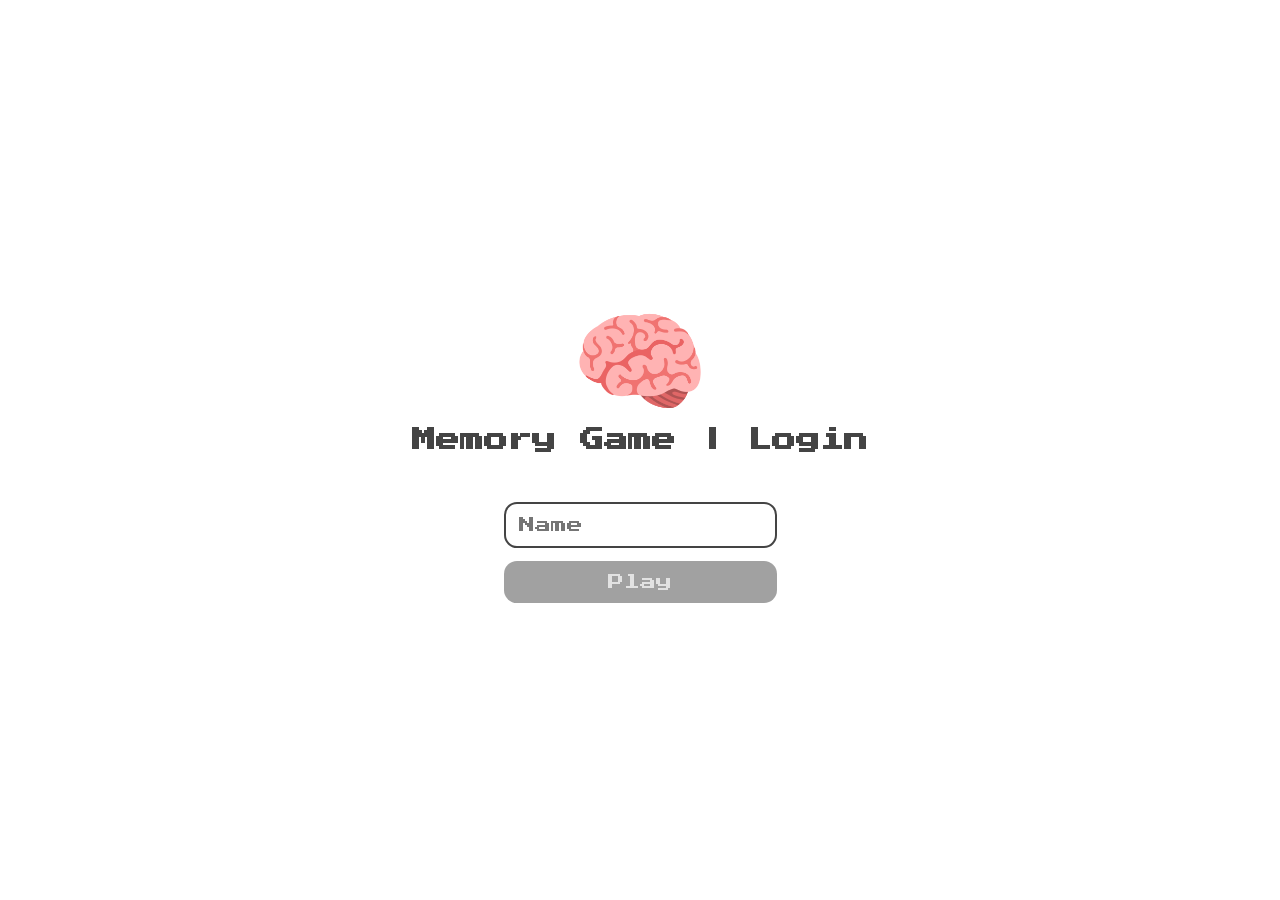
<file: index.html>
<!DOCTYPE html>
<html lang="en">
<head>
    <meta charset="UTF-8">
    <meta http-equiv="X-UA-Compatible" content="IE=edge">
    <meta name="viewport" content="width=device-width, initial-scale=1.0">

    <link rel="stylesheet" href="css/reset.css">
    <link rel="stylesheet" href="css/login.css">

    <script src="js/login.js" defer></script>

    <title>Memory Game</title>
</head>
<body>

    <form class="login_form">
        <div class="login_header">
            <img src="images/brain.png" alt="brain icon">
            <h1>Memory Game | Login</h1>
        </div>

        <input type="text" placeholder="Name" class="login_input">
        <button type="submit" class="login_button" disabled>Play</button>
    </form>
    
</body>
</html>
</file>
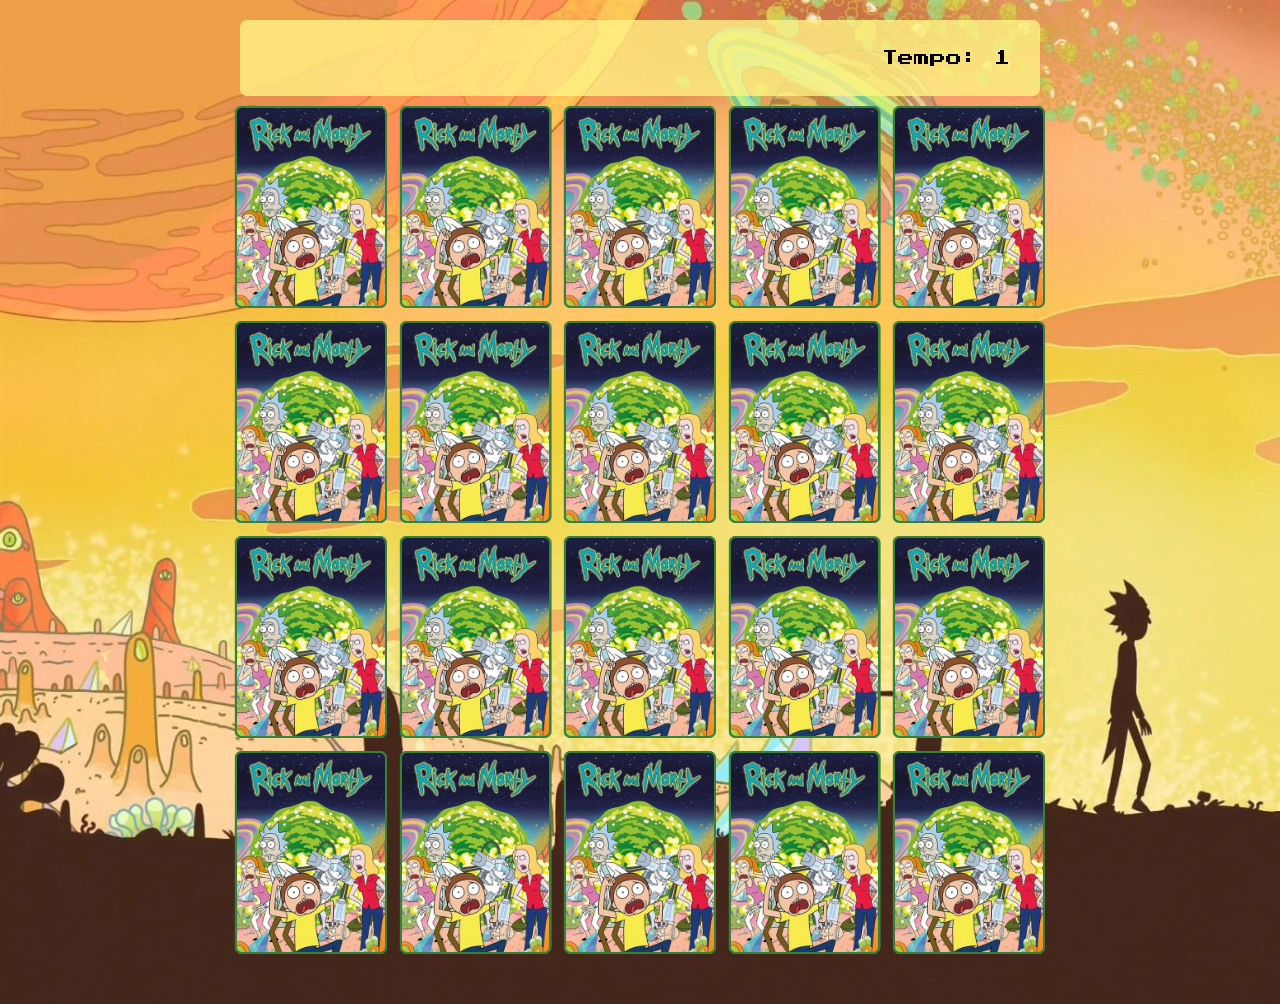
<file: pages/game.html>
<!DOCTYPE html>
<html lang="en">

<head>
    <meta charset="UTF-8">
    <meta http-equiv="X-UA-Compatible" content="IE=edge">
    <meta name="viewport" content="width=device-width, initial-scale=1.0">
    <link rel="stylesheet" href="../css/reset.css">
    <link rel="stylesheet" href="../css/game.css">
    <script src="../js/game.js" defer></script>
    <title>Memory Game | Playing</title>
</head>

<body>
    <main>
        <header>
            <span class="player">Player 1</span>
            <span>Tempo: <span class="timer">0</span></span>
        </header>
        <div class="grid">
        </div>

        <div id="endgame-screen">
            <div>
                <p>Você venceu!</p>
                <button onclick="loadGame(), startTimer()">Jogar novamente</button>
                <button id="btn-home" onclick="goHome()">Início</button>
            </div>
            <img src="/images/rickwin.png" height="300px" width="auto" alt="Rick rock and roll"><br>
            
        </div>
    </main>
</body>

</html>
</file>
<file: css/login.css>
.login_form {
    align-items: center;
    display: flex;
    flex-direction: column;
    height: 100vh;
    justify-content: center;
}

.login_header {
    align-items: center;
    display: flex;
    flex-direction: column;
    justify-content: center;
    margin-bottom: 50px;
}

.login_header img {
    width: 130px;
}

.login_header h1 {
    color: #444;
    font-size: 1.5em;
}

.login_input {
    border: 2px solid #444;
    border-radius: 13px;
    padding: 13px;
    outline: none;
    max-width: 273px;
    width: 100%;
    margin-bottom: 13px;
    font-size: 1em;
}

.login_button {
    background-color: #ff7d6c;
    color: #FFF;
    border-radius: 13px;
    padding: 13px;
    max-width: 273px;
    width: 100%;
    cursor: pointer;
    font-size: 1em;
}

.login_button:disabled {
    background-color: #a1a1a1;
    color: #e2e2e2;
    cursor: auto;
}
</file>
<file: css/game.css>
main {
    display: flex;
    flex-direction: column;
    justify-content: center;
    align-items: center;
    padding: 20px 20px 50px;
    width: 100%;
    background-image: url('../images/bg.jpg');
    background-size: cover;
    min-height: 100vh;
    transition: .3s;
}

header {
    display: flex;
    align-items: center;
    justify-content: space-between;
    width: 100%;
    max-width: 800px;
    padding: 30px;
    margin-block-end: 10px;
    border-radius: 7px;
    background-color: #fff385cc
}

.grid {
    display: grid;
    grid-template-columns: repeat(5, 1fr);
    gap: 13px;
    width: 100%;
    max-width: 810px;
    margin: 0 auto;
}

.card {
    aspect-ratio: 3/4;
    width: 100%;
    border-radius: 7px;
    position: relative;
    transition: all ease .4s;
    transform-style: preserve-3d;
    cursor: pointer;
    background-color: #AAAAAAAA;
}

.face {
    width: 100%;
    height: 100%;
    position: absolute;
    background-size: cover;
    background-position: center;
    border: 2px solid #39813a;
    border-radius: 7px;
    transition: all ease 1s ;
}

.front {
    transform: rotateY(180deg);
}

.back {
    background-image: url('/images/card3.jpeg');
    backface-visibility: hidden;
}

.reveal_card {
    transform: rotateY(180deg);
}

.disabled_card {
    filter: saturate(0);
    opacity: .5;
}

#endgame-screen {
    display: flex;
    align-items: center;
    justify-content: space-evenly;
    color: #000;
    font-size: 28px;
    background-color: #fff385e8;
    border-radius: 7px;
    padding: 2rem;
    width: 100%;
    max-width: 800px;
}

#endgame-screen div {
    display: flex;
    flex-direction: column;
    align-items: center;
    justify-content: space-evenly;
}

#endgame-screen p {
    margin-block-end: 30px;
    text-align: center;
}

#endgame-screen button {
    background-color: #ff7d6c;
    color: #FFF;
    border-radius: 13px;
    padding: 13px;
    max-width: 273px;
    width: 100%;
    cursor: pointer;
    font-size: 1em;
    transition: .3s;
    margin: .5rem;
}

#endgame-screen button:hover {
    transform: scale(1.1);
}
</file>
